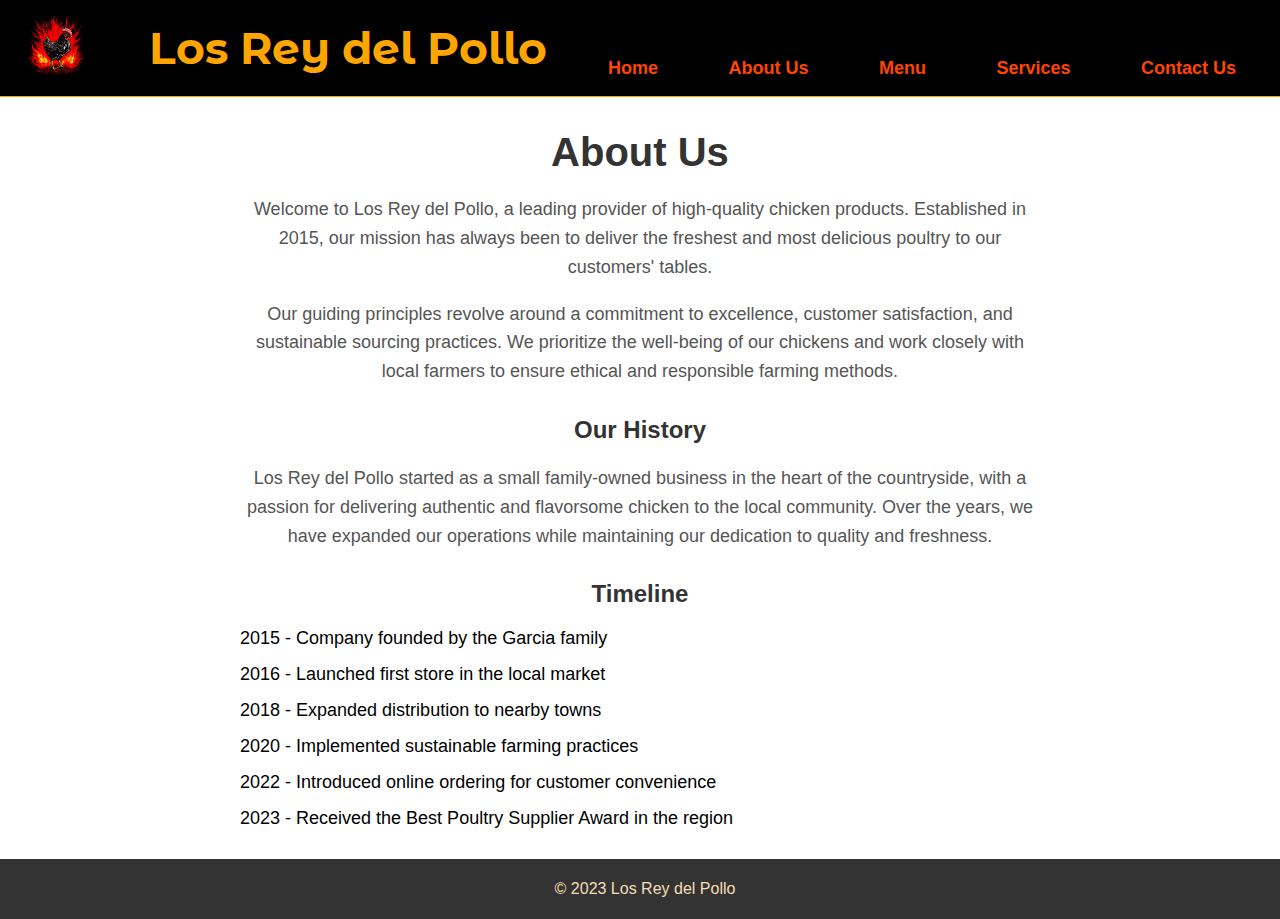
<file: about-us.html>
<!DOCTYPE html>
<html lang="en">
<head>
    <meta charset="UTF-8">
    <meta name="viewport" content="width=device-width, initial-scale=1.0">
    <title>About Us</title>
    <link rel="html" href="menu.html">
    <link rel="icon" type="image/x-icon" href="images/logo.jpg">
    <link rel="stylesheet" href="styles.css">
    <link rel="preconnect" href="https://fonts.googleapis.com">
    <link rel="preconnect" href="https://fonts.gstatic.com" crossorigin>
    <link href="https://fonts.googleapis.com/css2?family=Montserrat+Alternates&display=swap" rel="stylesheet">
</head>
<body>
    <header>
        <div class="logo">
            <img src="images/logo.jpg" alt="Los Rey del Pollo Logo">
        </div>
        <h1>Los Rey del Pollo</h1>
        <nav>
            <ul>
                <li><a href="index.html" class="linksand">Home</a></li>
                <li><a href="about-us.html" class="linksand">About Us</a></li>
                <li><a href="menu.html" class="linksand">Menu</a></li>
                <li><a href="clients.html" class="linksand">Services</a></li>
                <li><a href="contact.html" class="linksand">Contact Us</a></li>
            </ul>
        </nav>
    </header>

    <section id="about-us">
        <div id="abts">
            <h2>About Us</h2>
            <p>Welcome to Los Rey del Pollo, a leading provider of high-quality chicken products. Established in 2015, our mission has always been to deliver the freshest and most delicious poultry to our customers' tables.</p>
            <p>Our guiding principles revolve around a commitment to excellence, customer satisfaction, and sustainable sourcing practices. We prioritize the well-being of our chickens and work closely with local farmers to ensure ethical and responsible farming methods.</p>
            <h3>Our History</h3>
            <p>Los Rey del Pollo started as a small family-owned business in the heart of the countryside, with a passion for delivering authentic and flavorsome chicken to the local community. Over the years, we have expanded our operations while maintaining our dedication to quality and freshness.</p>

            <h3>Timeline</h3>
            <ul>
                <li>2015 - Company founded by the Garcia family</li>
                <li>2016 - Launched first store in the local market</li>
                <li>2018 - Expanded distribution to nearby towns</li>
                <li>2020 - Implemented sustainable farming practices</li>
                <li>2022 - Introduced online ordering for customer convenience</li>
                <li>2023 - Received the Best Poultry Supplier Award in the region</li>
            </ul>
        </div>
        
    </section>
    
    <footer>
        <p>&copy; 2023 Los Rey del Pollo</p>
    </footer>
</body>
</html>
</file>
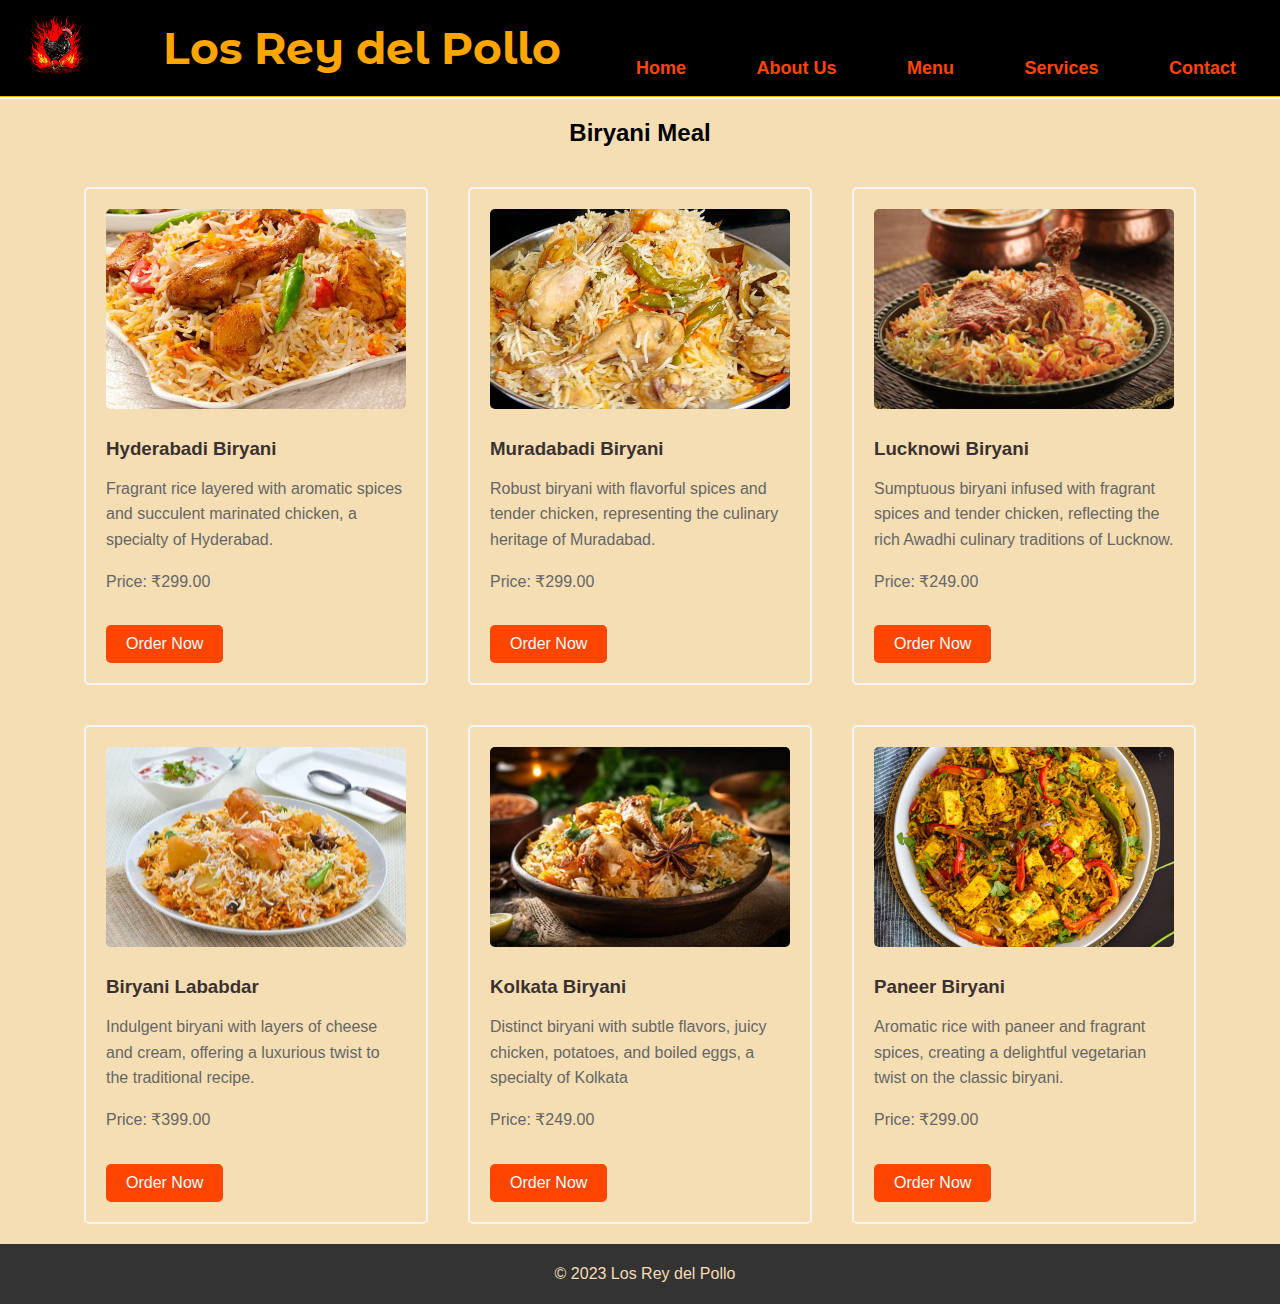
<file: biryani-meal.html>
<!DOCTYPE html>
<html lang="en">
<head>
    <meta charset="UTF-8">
    <meta name="viewport" content="width=device-width, initial-scale=1.0">
    <title>Biryani Meal</title>
    <link rel="html" href="menu.html">
    <link rel="icon" type="image/x-icon" href="images/logo.jpg">
    <link rel="stylesheet" href="styles.css">
    <link rel="preconnect" href="https://fonts.googleapis.com">
    <link rel="preconnect" href="https://fonts.gstatic.com" crossorigin>
    <link href="https://fonts.googleapis.com/css2?family=Montserrat+Alternates&display=swap" rel="stylesheet">
</head>
<body>
    <header>
        <div class="logo">
            <img src="images/logo.jpg" alt="Los Rey del Pollo Logo">
        </div>
        <h1>Los Rey del Pollo</h1>
        <nav>
            <ul>
                <li><a href="index.html" class="linksand">Home</a></li>
                <li><a href="about-us.html" class="linksand">About Us</a></li>
                <li><a href="menu.html" class="linksand">Menu</a></li>
                <li><a href="clients.html" class="linksand">Services</a></li>
                <li><a href="contact.html" class="linksand">Contact</a></li>
            </ul>
        </nav>
    </header>

    <section id="chicken-kabab">
        <div class="top2-options">
        <h2>Biryani Meal</h2>
        </div>

        <div class="middle2-options">
            <div class="food-item2">
                <img src="images/bir1.jpg" alt="Hyderabadi Biryani">
                <h3>Hyderabadi Biryani</h3>
                <p>Fragrant rice layered with aromatic spices and succulent marinated chicken, a specialty of Hyderabad.</p>
                <p>Price: ₹299.00</p>
                <button onclick="window.location.href='order.html'">Order Now</button>
            </div>
    
            <div class="food-item2">
                <img src="images/bir2.jpg" alt="Muradabadi Biryani">
                <h3>Muradabadi Biryani</h3>
                <p>Robust biryani with flavorful spices and tender chicken, representing the culinary heritage of Muradabad.</p>
                <p>Price: ₹299.00</p>
                <button onclick="window.location.href='order.html'">Order Now</button>
            </div>
            <div class="food-item2">
                <img src="images/bir3.jpg" alt="Lucknowi Biryani">
                <h3>Lucknowi Biryani</h3>
                <p>Sumptuous biryani infused with fragrant spices and tender chicken, reflecting the rich Awadhi culinary traditions of Lucknow.</p>
                <p>Price: ₹249.00</p>
                <button onclick="window.location.href='order.html'">Order Now</button>
            </div>
        </div>
        
        <div class="bottom2-options">
            <div class="food-item2">
                <img src="images/bir4.jpg" alt="Biryani Lababdar">
                <h3>Biryani Lababdar</h3>
                <p>Indulgent biryani with layers of cheese and cream, offering a luxurious twist to the traditional recipe.</p>
                <p>Price: ₹399.00</p>
                <button onclick="window.location.href='order.html'">Order Now</button>
            </div>
            <div class="food-item2">
                <img src="images/bir5.jpg" alt="Kolkata Biryani">
                <h3>Kolkata Biryani</h3>
                <p>Distinct biryani with subtle flavors, juicy chicken, potatoes, and boiled eggs, a specialty of Kolkata</p>
                <p>Price: ₹249.00</p>
                <button onclick="window.location.href='order.html'">Order Now</button>
            </div>
            <div class="food-item2">
                <img src="images/bir6.jpg" alt="Paneer Biryani">
                <h3>Paneer Biryani</h3>
                <p>Aromatic rice with paneer and fragrant spices, creating a delightful vegetarian twist on the classic biryani.</p>
                <p>Price: ₹299.00</p>
                <button onclick="window.location.href='order.html'">Order Now</button>
            </div>
        </div>
        


    </section>

    <footer>
        <p>&copy; 2023 Los Rey del Pollo</p>
    </footer>
</body>
</html>
</file>
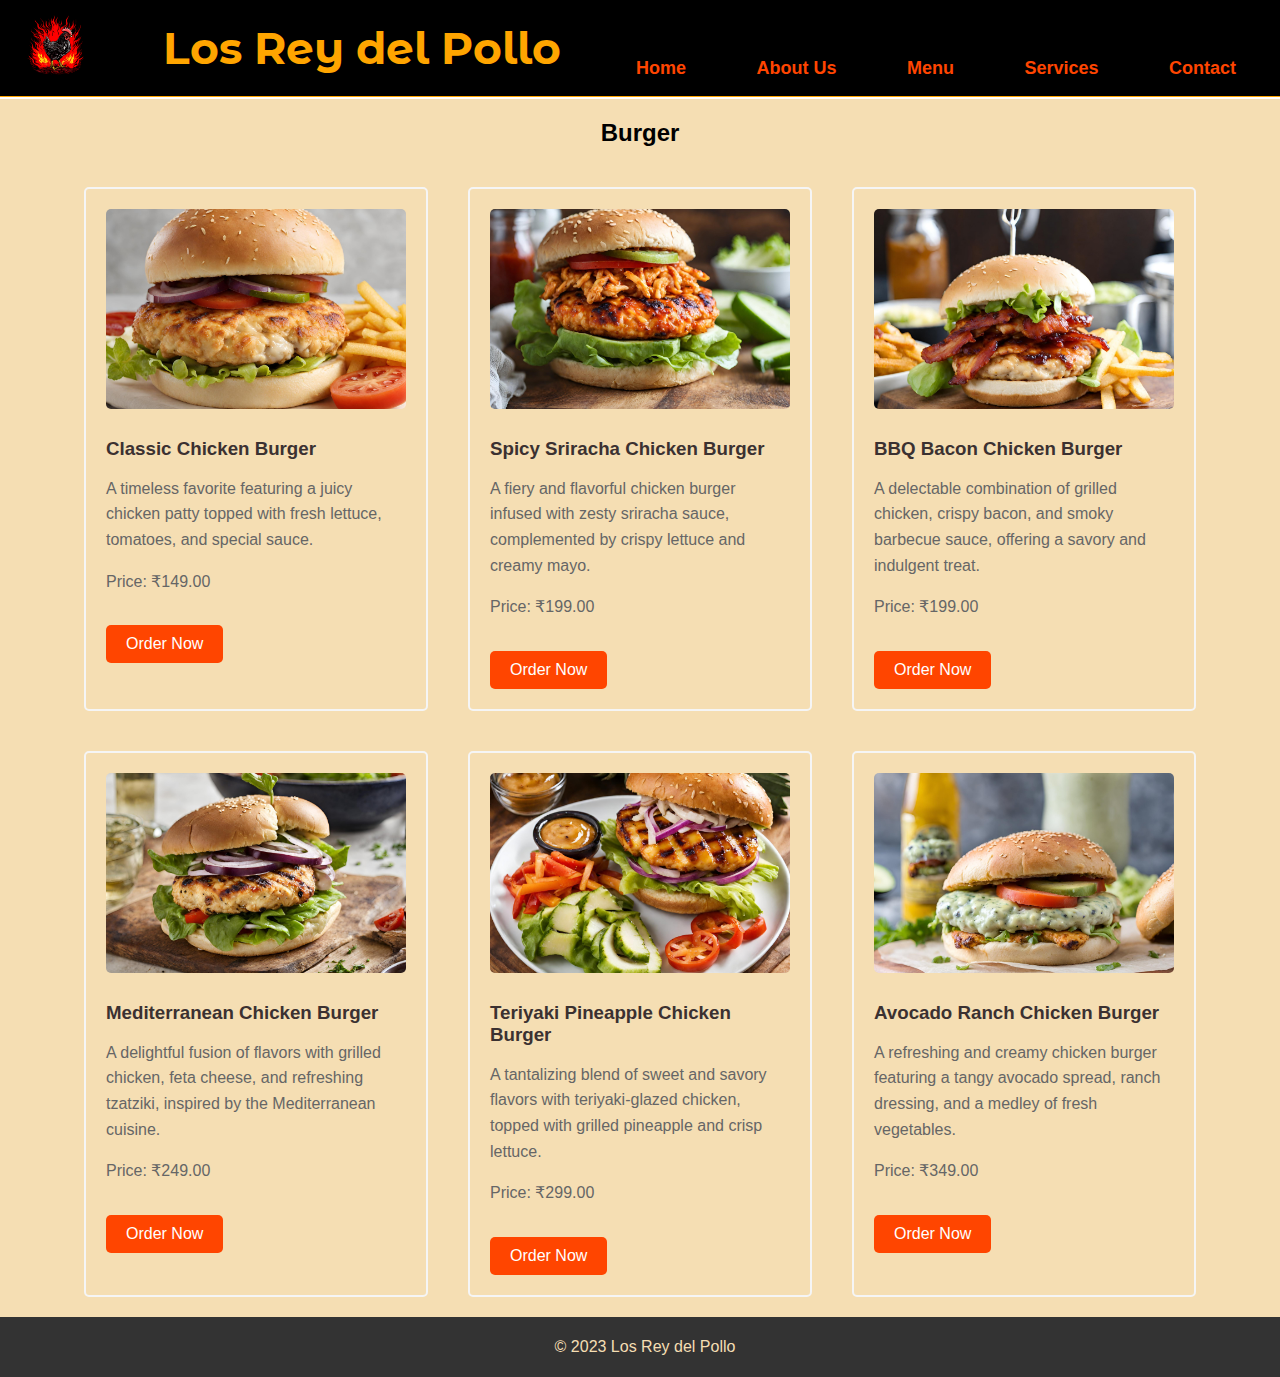
<file: burgers.html>
<!DOCTYPE html>
<html lang="en">
<head>
    <meta charset="UTF-8">
    <meta name="viewport" content="width=device-width, initial-scale=1.0">
    <title>Burger</title>
    <link rel="html" href="menu.html">
    <link rel="icon" type="image/x-icon" href="images/logo.jpg">
    <link rel="stylesheet" href="styles.css">
    <link rel="preconnect" href="https://fonts.googleapis.com">
    <link rel="preconnect" href="https://fonts.gstatic.com" crossorigin>
    <link href="https://fonts.googleapis.com/css2?family=Montserrat+Alternates&display=swap" rel="stylesheet">
</head>
<body>
    <header>
        <div class="logo">
            <img src="images/logo.jpg" alt="Los Rey del Pollo Logo">
        </div>
        <h1>Los Rey del Pollo</h1>
        <nav>
            <ul>
                <li><a href="index.html" class="linksand">Home</a></li>
                <li><a href="about-us.html" class="linksand">About Us</a></li>
                <li><a href="menu.html" class="linksand">Menu</a></li>
                <li><a href="clients.html" class="linksand">Services</a></li>
                <li><a href="contact.html" class="linksand">Contact</a></li>
            </ul>
        </nav>
    </header>

    <section id="chicken-kabab">
        <div class="top2-options">
        <h2>Burger</h2>
        </div>

        <div class="middle2-options">
            <div class="food-item2">
                <img src="images/ger1.png" alt="Classic Chicken Burger">
                <h3>Classic Chicken Burger</h3>
                <p> A timeless favorite featuring a juicy chicken patty topped with fresh lettuce, tomatoes, and special sauce.</p>
                <p>Price: ₹149.00</p>
                <button onclick="window.location.href='order.html'">Order Now</button>
            </div>
    
            <div class="food-item2">
                <img src="images/ger2.png" alt="Spicy Sriracha Chicken Burger">
                <h3>Spicy Sriracha Chicken Burger</h3>
                <p>A fiery and flavorful chicken burger infused with zesty sriracha sauce, complemented by crispy lettuce and creamy mayo.</p>
                <p>Price: ₹199.00</p>
                <button onclick="window.location.href='order.html'">Order Now</button>
            </div>
            <div class="food-item2">
                <img src="images/ger3.png" alt="BBQ Bacon Chicken Burger">
                <h3>BBQ Bacon Chicken Burger</h3>
                <p>A delectable combination of grilled chicken, crispy bacon, and smoky barbecue sauce, offering a savory and indulgent treat.</p>
                <p>Price: ₹199.00</p>
                <button onclick="window.location.href='order.html'">Order Now</button>
            </div>
        </div>
        
        <div class="bottom2-options">
            <div class="food-item2">
                <img src="images/ger4.png" alt="Mediterranean Chicken Burger">
                <h3>Mediterranean Chicken Burger</h3>
                <p>A delightful fusion of flavors with grilled chicken, feta cheese, and refreshing tzatziki, inspired by the Mediterranean cuisine.</p>
                <p>Price: ₹249.00</p>
                <button onclick="window.location.href='order.html'">Order Now</button>
            </div>
            <div class="food-item2">
                <img src="images/ger5.png" alt="Teriyaki Pineapple Chicken Burger">
                <h3>Teriyaki Pineapple Chicken Burger</h3>
                <p>A tantalizing blend of sweet and savory flavors with teriyaki-glazed chicken, topped with grilled pineapple and crisp lettuce.</p>
                <p>Price: ₹299.00</p>
                <button onclick="window.location.href='order.html'">Order Now</button>
            </div>
            <div class="food-item2">
                <img src="images/ger6.png" alt="Avocado Ranch Chicken Burger">
                <h3>Avocado Ranch Chicken Burger</h3>
                <p>A refreshing and creamy chicken burger featuring a tangy avocado spread, ranch dressing, and a medley of fresh vegetables.</p>
                <p>Price: ₹349.00</p>
                <button onclick="window.location.href='order.html'">Order Now</button>
            </div>
        </div>
        


    </section>

    <footer>
        <p>&copy; 2023 Los Rey del Pollo</p>
    </footer>
</body>
</html>
</file>
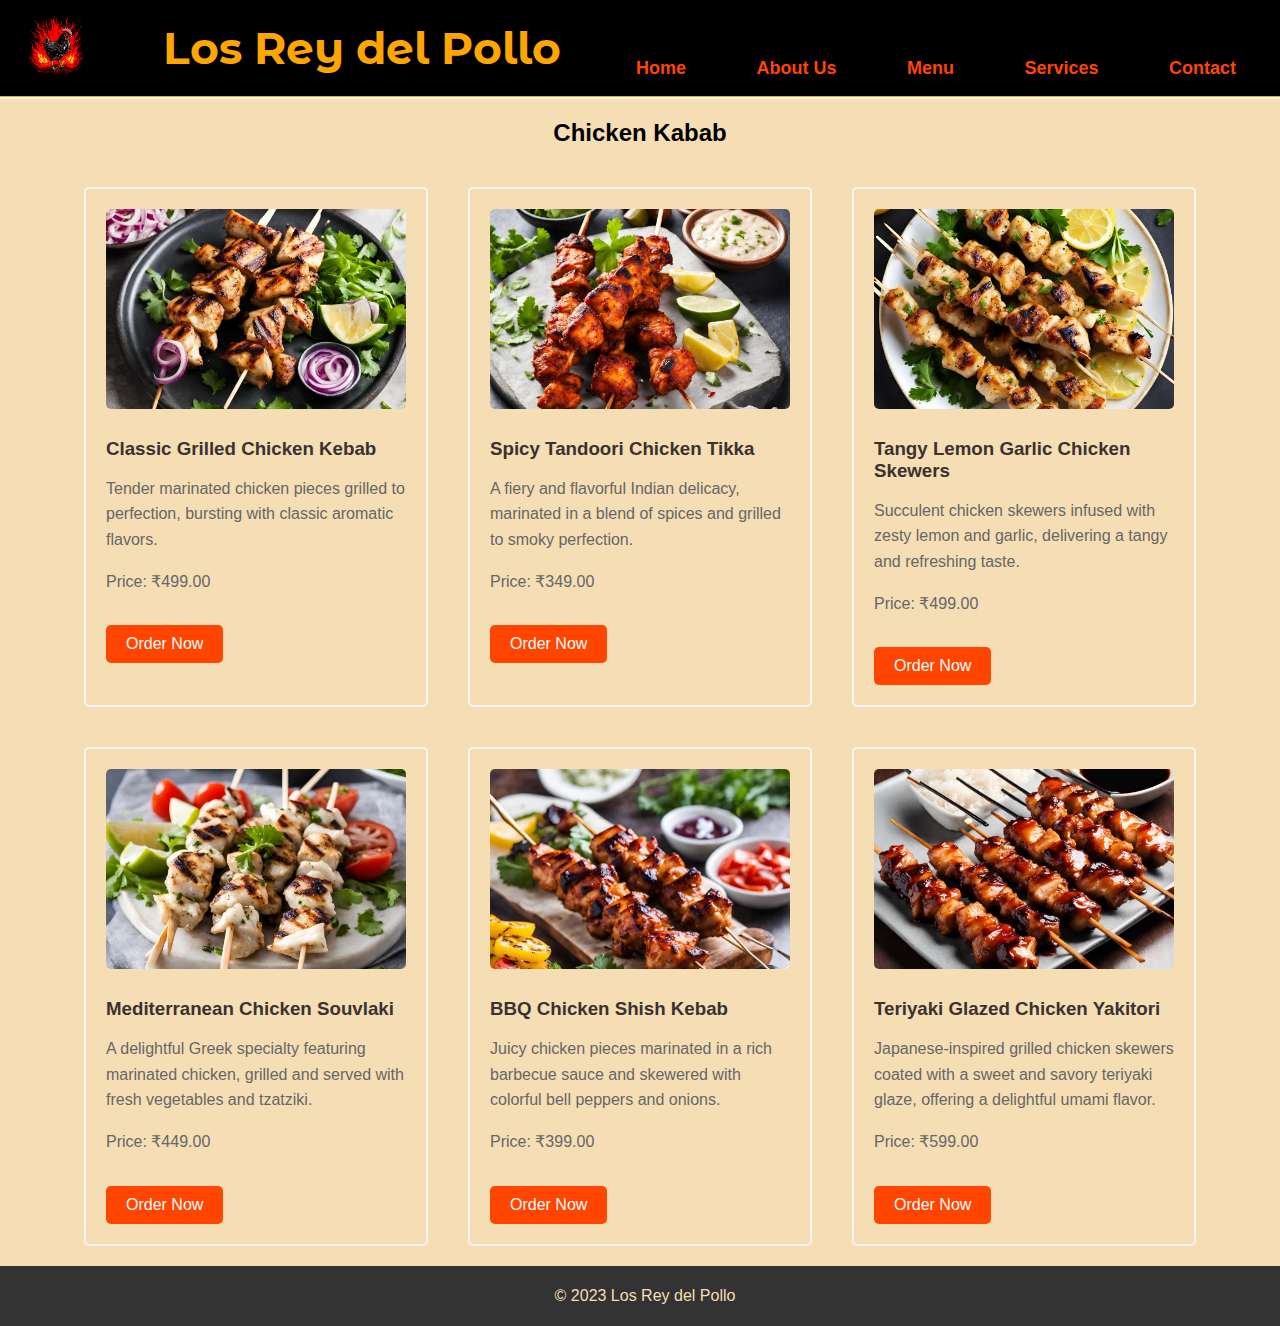
<file: chicken-kabab.html>
<!DOCTYPE html>
<html lang="en">
<head>
    <meta charset="UTF-8">
    <meta name="viewport" content="width=device-width, initial-scale=1.0">
    <title>Chicken Kabab</title>
    <link rel="html" href="menu.html">
    <link rel="icon" type="image/x-icon" href="images/logo.jpg">
    <link rel="stylesheet" href="styles.css">
    <link rel="preconnect" href="https://fonts.googleapis.com">
    <link rel="preconnect" href="https://fonts.gstatic.com" crossorigin>
    <link href="https://fonts.googleapis.com/css2?family=Montserrat+Alternates&display=swap" rel="stylesheet">
</head>
<body>
    <header>
        <div class="logo">
            <img src="images/logo.jpg" alt="Los Rey del Pollo Logo">
        </div>
        <h1>Los Rey del Pollo</h1>
        <nav>
            <ul>
                <li><a href="index.html" class="linksand">Home</a></li>
                <li><a href="about-us.html" class="linksand">About Us</a></li>
                <li><a href="menu.html" class="linksand">Menu</a></li>
                <li><a href="clients.html" class="linksand">Services</a></li>
                <li><a href="contact.html" class="linksand">Contact</a></li>
            </ul>
        </nav>
    </header>

    <section id="chicken-kabab">
        <div class="top2-options">
        <h2>Chicken Kabab</h2>
        </div>

        <div class="middle2-options">
            <div class="food-item2">
                <img src="images/kab1.png" alt="Classic Grilled Chicken Kebab">
                <h3>Classic Grilled Chicken Kebab</h3>
                <p>Tender marinated chicken pieces grilled to perfection, bursting with classic aromatic flavors.</p>
                <p>Price: ₹499.00</p>
                <button onclick="window.location.href='order.html'">Order Now</button>
            </div>
    
            <div class="food-item2">
                <img src="images/kab2.png" alt="Spicy Tandoori Chicken Tikka">
                <h3>Spicy Tandoori Chicken Tikka</h3>
                <p>A fiery and flavorful Indian delicacy, marinated in a blend of spices and grilled to smoky perfection.</p>
                <p>Price: ₹349.00</p>
                <button onclick="window.location.href='order.html'">Order Now</button>
            </div>
            <div class="food-item2">
                <img src="images/kab3.png" alt="Tangy Lemon Garlic Chicken Skewers">
                <h3>Tangy Lemon Garlic Chicken Skewers</h3>
                <p>Succulent chicken skewers infused with zesty lemon and garlic, delivering a tangy and refreshing taste.</p>
                <p>Price: ₹499.00</p>
                <button onclick="window.location.href='order.html'">Order Now</button>
            </div>
        </div>
        
        <div class="bottom2-options">
            <div class="food-item2">
                <img src="images/kab4.png" alt="Mediterranean Chicken Souvlaki">
                <h3>Mediterranean Chicken Souvlaki</h3>
                <p>A delightful Greek specialty featuring marinated chicken, grilled and served with fresh vegetables and tzatziki.</p>
                <p>Price: ₹449.00</p>
                <button onclick="window.location.href='order.html'">Order Now</button>
            </div>
            <div class="food-item2">
                <img src="images/kab5.png" alt="BBQ Chicken Shish Kebab">
                <h3>BBQ Chicken Shish Kebab</h3>
                <p>Juicy chicken pieces marinated in a rich barbecue sauce and skewered with colorful bell peppers and onions.</p>
                <p>Price: ₹399.00</p>
                <button onclick="window.location.href='order.html'">Order Now</button>
            </div>
            <div class="food-item2">
                <img src="images/kab6.png" alt="Teriyaki Glazed Chicken Yakitori">
                <h3>Teriyaki Glazed Chicken Yakitori</h3>
                <p>Japanese-inspired grilled chicken skewers coated with a sweet and savory teriyaki glaze, offering a delightful umami flavor.</p>
                <p>Price: ₹599.00</p>
                <button onclick="window.location.href='order.html'">Order Now</button>
            </div>
        </div>
        


    </section>

    <footer>
        <p>&copy; 2023 Los Rey del Pollo</p>
    </footer>
</body>
</html>
</file>
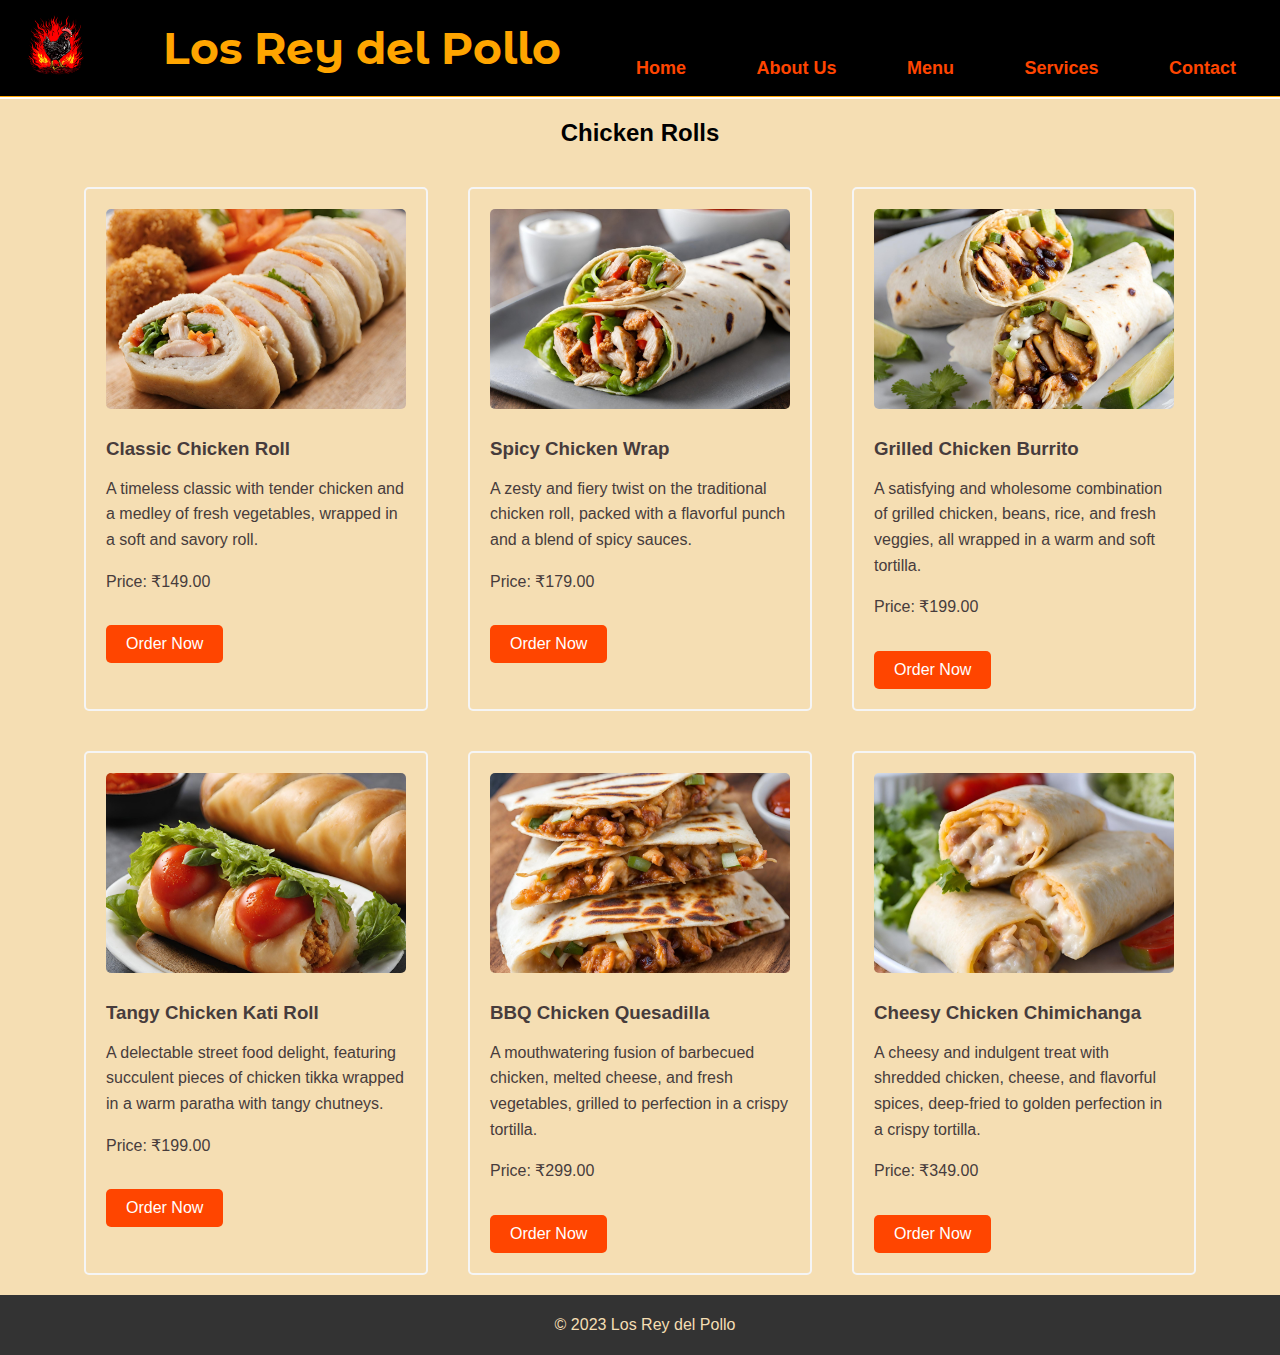
<file: chicken-rolls.html>
<!DOCTYPE html>
<html lang="en">
<head>
    <meta charset="UTF-8">
    <meta name="viewport" content="width=device-width, initial-scale=1.0">
    <title>Chicken Rolls</title>
    <link rel="html" href="menu.html">
    <link rel="icon" type="image/x-icon" href="images/logo.jpg">
    <link rel="stylesheet" href="styles.css">
    <link rel="preconnect" href="https://fonts.googleapis.com">
    <link rel="preconnect" href="https://fonts.gstatic.com" crossorigin>
    <link href="https://fonts.googleapis.com/css2?family=Montserrat+Alternates&display=swap" rel="stylesheet">
</head>
<body>
    <header>
        <div class="logo">
            <img src="images/logo.jpg" alt="Los Rey del Pollo Logo">
        </div>
        <h1>Los Rey del Pollo</h1>
        <nav>
            <ul>
                <li><a href="index.html" class="linksand">Home</a></li>
                <li><a href="about-us.html" class="linksand">About Us</a></li>
                <li><a href="menu.html" class="linksand">Menu</a></li>
                <li><a href="clients.html" class="linksand">Services</a></li>
                <li><a href="contact.html" class="linksand">Contact</a></li>
            </ul>
        </nav>
    </header>

    <section id="chicken-rolls">
        <div class="top1-options">
        <h2>Chicken Rolls</h2>
        </div>

        <div class="middle1-options">
            <div class="food-item1">
                <img src="images/rolls1.png" alt="Classic Chicken Roll">
                <h3>Classic Chicken Roll</h3>
                <p>A timeless classic with tender chicken and a medley of fresh vegetables, wrapped in a soft and savory roll.</p>
                <p>Price: ₹149.00</p>
                <button onclick="window.location.href='order.html'">Order Now</button>
            </div>
    
            <div class="food-item1">
                <img src="images/rolls2.png" alt="Spicy Chicken Wrap">
                <h3>Spicy Chicken Wrap</h3>
                <p>A zesty and fiery twist on the traditional chicken roll, packed with a flavorful punch and a blend of spicy sauces.</p>
                <p>Price: ₹179.00</p>
                <button onclick="window.location.href='order.html'">Order Now</button>
            </div>
            <div class="food-item1">
                <img src="images/rolls3.png" alt="Grilled Chicken Burrito">
                <h3>Grilled Chicken Burrito</h3>
                <p>A satisfying and wholesome combination of grilled chicken, beans, rice, and fresh veggies, all wrapped in a warm and soft tortilla.</p>
                <p>Price: ₹199.00</p>
                <button onclick="window.location.href='order.html'">Order Now</button>
            </div>
        </div>
        
        <div class="bottom1-options">
            <div class="food-item1">
                <img src="images/rolls4.png" alt="Tangy Chicken Kati Roll">
                <h3>Tangy Chicken Kati Roll</h3>
                <p>A delectable street food delight, featuring succulent pieces of chicken tikka wrapped in a warm paratha with tangy chutneys.</p>
                <p>Price: ₹199.00</p>
                <button onclick="window.location.href='order.html'">Order Now</button>
            </div>
            <div class="food-item1">
                <img src="images/rolls5.png" alt="BBQ Chicken Quesadilla">
                <h3>BBQ Chicken Quesadilla</h3>
                <p>A mouthwatering fusion of barbecued chicken, melted cheese, and fresh vegetables, grilled to perfection in a crispy tortilla.</p>
                <p>Price: ₹299.00</p>
                <button onclick="window.location.href='order.html'">Order Now</button>
            </div>
            <div class="food-item1">
                <img src="images/rolls6.png" alt="Cheesy Chicken Chimichanga">
                <h3>Cheesy Chicken Chimichanga</h3>
                <p>A cheesy and indulgent treat with shredded chicken, cheese, and flavorful spices, deep-fried to golden perfection in a crispy tortilla.</p>
                <p>Price: ₹349.00</p>
                <button onclick="window.location.href='order.html'">Order Now</button>
            </div>
        </div>
        


    </section>

    <footer>
        <p>&copy; 2023 Los Rey del Pollo</p>
    </footer>
</body>
</html>
</file>
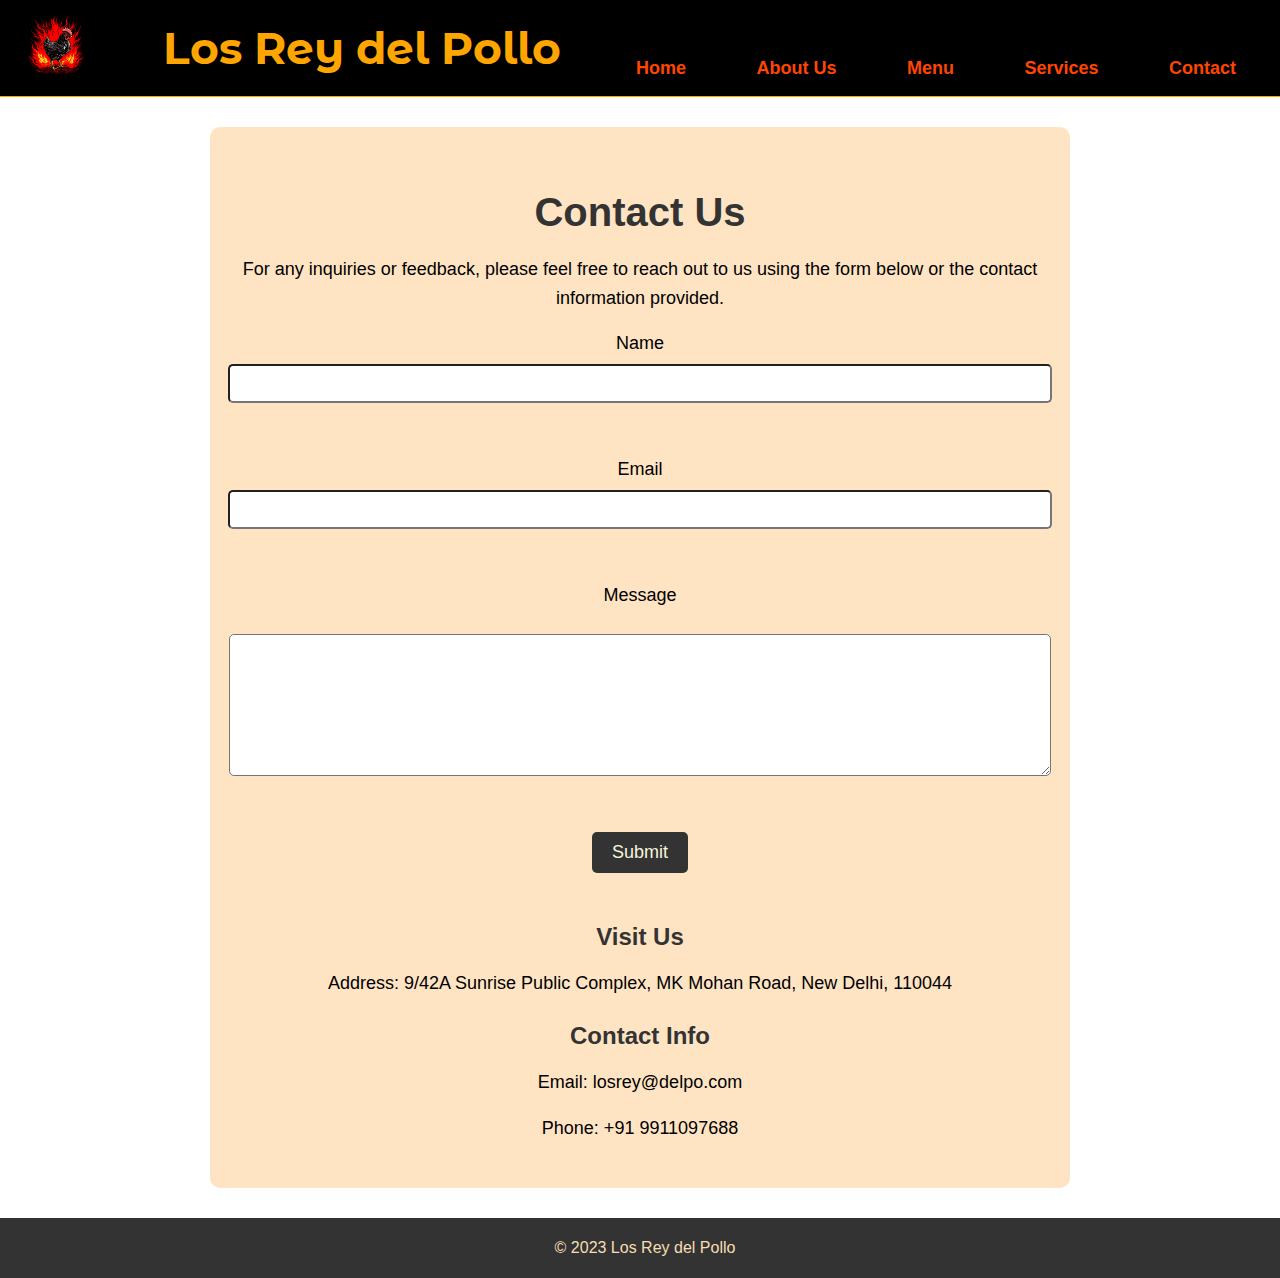
<file: contact.html>
<!DOCTYPE html>
<html lang="en">
<head>
    <meta charset="UTF-8">
    <meta name="viewport" content="width=device-width, initial-scale=1.0">
    <title>Contact Us</title>
    <link rel="stylesheet" href="styles.css">
    <link rel="icon" type="image/x-icon" href="images/logo.jpg">
    <link rel="preconnect" href="https://fonts.googleapis.com">
    <link rel="preconnect" href="https://fonts.gstatic.com" crossorigin>
    <link href="https://fonts.googleapis.com/css2?family=Montserrat+Alternates&display=swap" rel="stylesheet">
</head>
<body>
    <header>
        <div class="logo">
            <img src="images/logo.jpg" alt="Los Rey del Pollo Logo">
        </div>
        <h1>Los Rey del Pollo</h1>
        <nav>
            <ul>
                <li><a href="index.html" class="linksand">Home</a></li>
                <li><a href="about-us.html" class="linksand">About Us</a></li>
                <li><a href="menu.html" class="linksand">Menu</a></li>
                <li><a href="clients.html" class="linksand">Services</a></li>
                <li><a href="contact.html" class="linksand">Contact</a></li>
            </ul>
        </nav>
    </header>

    <section id="contact-us">
        <h2>Contact Us</h2>
        <p>For any inquiries or feedback, please feel free to reach out to us using the form below or the contact information provided.</p>
        
        <form>
            <label for="name">Name</label>
            <input type="text" id="name" name="name" required><br><br>
            
            <label for="email">Email</label>
            <input type="email" id="email" name="email" required><br><br>
            
            <label for="message">Message</label><br>
            <textarea id="message" name="message" rows="4" cols="50" required></textarea><br><br>
            
            <input type="submit" value="Submit">
        </form>

        <div class="contact-info">
            <h3>Visit Us</h3>
            <p>Address: 9/42A Sunrise Public Complex, MK Mohan Road, New Delhi, 110044</p>
            <h3>Contact Info</h3>
            <p>Email: losrey@delpo.com</p>
            <p>Phone: +91 9911097688</p>
        </div>
    </section>

    <footer>
        <p>&copy; 2023 Los Rey del Pollo</p>
    </footer>
</body>
</html>
</file>
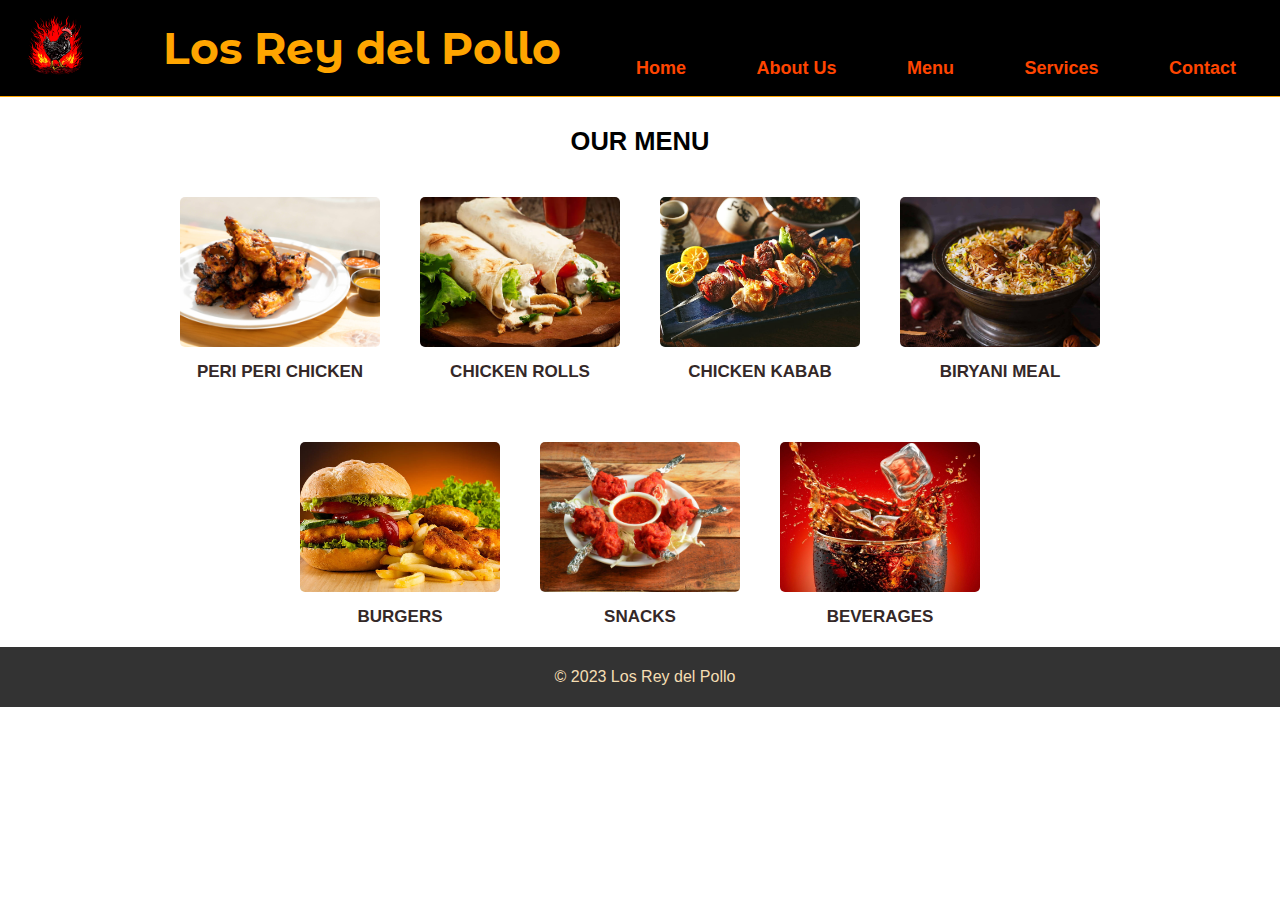
<file: menu.html>
<!DOCTYPE html>
<html lang="en">
<head>
    <meta charset="UTF-8">
    <meta name="viewport" content="width=device-width, initial-scale=1.0">
    <title>Menu</title>
    <link rel="html" href="menu.html">
    <link rel="icon" type="image/x-icon" href="images/logo.jpg">
    <link rel="stylesheet" href="styles.css">
    <link rel="preconnect" href="https://fonts.googleapis.com">
    <link rel="preconnect" href="https://fonts.gstatic.com" crossorigin>
    <link href="https://fonts.googleapis.com/css2?family=Montserrat+Alternates&display=swap" rel="stylesheet">
</head>
<body>
    <header>
        <div class="logo">
            <img src="images/logo.jpg" alt="Los Rey del Pollo Logo">
        </div>
        <h1>Los Rey del Pollo</h1>
        <nav>
            <ul>
                <li><a href="index.html" class="linksand">Home</a></li>
                <li><a href="about-us.html" class="linksand">About Us</a></li>
                <li><a href="menu.html" class="linksand">Menu</a></li>
                <li><a href="clients.html" class="linksand">Services</a></li>
                <li><a href="contact.html" class="linksand">Contact</a></li>
            </ul>
        </nav>
    </header>
    <section id="menu">
        <h2>OUR MENU</h2>
        <div class="menu-options">
            <div class="top-menu-options">
                <div class="menu-option">
                    <a href="peri-peri-chicken.html">
                        <img src="images/menu1.jpg" alt="Peri Peri Chicken">
                        <span>PERI PERI CHICKEN</span>
                    </a>
                </div>
                <div class="menu-option">
                    <a href="chicken-rolls.html">
                        <img src="images/menu2.jpg" alt="Chicken Rolls">
                        <span>CHICKEN ROLLS</span>
                    </a>
                </div>
                <div class="menu-option">
                    <a href="chicken-kabab.html">
                        <img src="images/menu3.jpg" alt="Chicken Kabab">
                        <span>CHICKEN KABAB</span>
                    </a>
                </div>
                <div class="menu-option">
                    <a href="biryani-meal.html">
                        <img src="images/menu4.jpg" alt="Biryani Meal">
                        <span>BIRYANI MEAL</span>
                    </a>
                </div>
            </div>
            <div class="bottom-menu-options">
                <div class="menu-option">
                    <a href="burgers.html">
                        <img src="images/menu5.jpg" alt="Burgers">
                        <span>BURGERS</span>
                    </a>
                </div>
                <div class="menu-option">
                    <a href="snacks.html">
                        <img src="images/menu6.jpg" alt="Snacks">
                        <span>SNACKS</span>
                    </a>
                </div>
                <div class="menu-option">
                    <a href="beverages.html">
                        <img src="images/menu7.jpg" alt="Beverages">
                        <span>BEVERAGES</span>
                    </a>
                </div>
            </div>
        </div>
    </section>

    <footer>
        <p>&copy; 2023 Los Rey del Pollo</p>
    </footer>
</body>
</html>
</file>
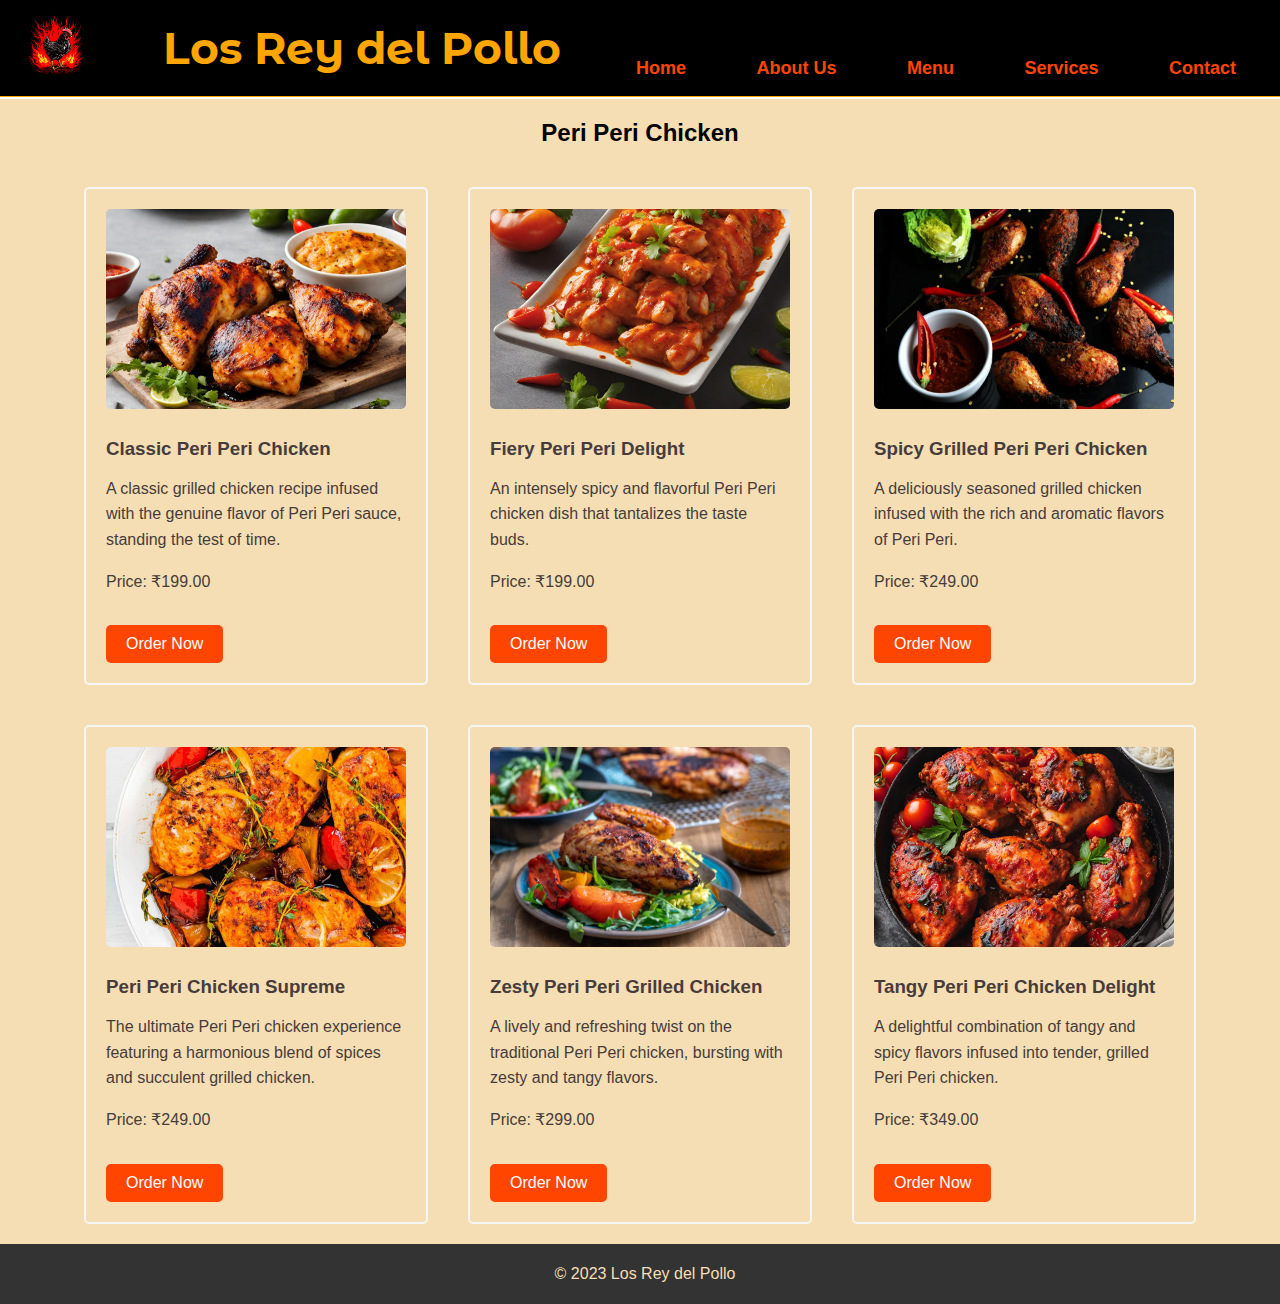
<file: peri-peri-chicken.html>
<!DOCTYPE html>
<html lang="en">
<head>
    <meta charset="UTF-8">
    <meta name="viewport" content="width=device-width, initial-scale=1.0">
    <title>Peri Peri Chicken</title>
    <link rel="html" href="menu.html">
    <link rel="icon" type="image/x-icon" href="images/logo.jpg">
    <link rel="stylesheet" href="styles.css">
    <link rel="preconnect" href="https://fonts.googleapis.com">
    <link rel="preconnect" href="https://fonts.gstatic.com" crossorigin>
    <link href="https://fonts.googleapis.com/css2?family=Montserrat+Alternates&display=swap" rel="stylesheet">
</head>
<body>
    <header>
        <div class="logo">
            <img src="images/logo.jpg" alt="Los Rey del Pollo Logo">
        </div>
        <h1>Los Rey del Pollo</h1>
        <nav>
            <ul>
                <li><a href="index.html" class="linksand">Home</a></li>
                <li><a href="about-us.html" class="linksand">About Us</a></li>
                <li><a href="menu.html" class="linksand">Menu</a></li>
                <li><a href="clients.html" class="linksand">Services</a></li>
                <li><a href="contact.html" class="linksand">Contact</a></li>
            </ul>
        </nav>
    </header>

    <section id="peri-peri-chicken">
        <div class="top-options">
        <h2>Peri Peri Chicken</h2>
        </div>

        <div class="middle-options">
            <div class="food-item">
                <img src="images/peri1.png" alt="Classic Peri Peri Chicken">
                <h3>Classic Peri Peri Chicken</h3>
                <p>A classic grilled chicken recipe infused with the genuine flavor of Peri Peri sauce, standing the test of time.</p>
                <p>Price: ₹199.00</p>
                <button onclick="window.location.href='order.html'">Order Now</button>
            </div>
    
            <div class="food-item">
                <img src="images/peri2.png" alt="Fiery Peri Peri Delight">
                <h3>Fiery Peri Peri Delight</h3>
                <p>An intensely spicy and flavorful Peri Peri chicken dish that tantalizes the taste buds.</p>
                <p>Price: ₹199.00</p>
                <button onclick="window.location.href='order.html'">Order Now</button>
            </div>
            <div class="food-item">
                <img src="images/peri3.jpg" alt="Spicy Grilled Peri Peri Chicken">
                <h3>Spicy Grilled Peri Peri Chicken</h3>
                <p>A deliciously seasoned grilled chicken infused with the rich and aromatic flavors of Peri Peri.</p>
                <p>Price: ₹249.00</p>
                <button onclick="window.location.href='order.html'">Order Now</button>
            </div>
        </div>
        
        <div class="bottom-options">
            <div class="food-item">
                <img src="images/peri4.jpg" alt="Peri Peri Chicken Supreme">
                <h3>Peri Peri Chicken Supreme</h3>
                <p>The ultimate Peri Peri chicken experience featuring a harmonious blend of spices and succulent grilled chicken.</p>
                <p>Price: ₹249.00</p>
                <button onclick="window.location.href='order.html'">Order Now</button>
            </div>
            <div class="food-item">
                <img src="images/peri5.jpg" alt="Zesty Peri Peri Grilled Chicken">
                <h3>Zesty Peri Peri Grilled Chicken</h3>
                <p>A lively and refreshing twist on the traditional Peri Peri chicken, bursting with zesty and tangy flavors.</p>
                <p>Price: ₹299.00</p>
                <button onclick="window.location.href='order.html'">Order Now</button>
            </div>
            <div class="food-item">
                <img src="images/peri6.png" alt="Tangy Peri Peri Chicken Delight">
                <h3>Tangy Peri Peri Chicken Delight</h3>
                <p>A delightful combination of tangy and spicy flavors infused into tender, grilled Peri Peri chicken.</p>
                <p>Price: ₹349.00</p>
                <button onclick="window.location.href='order.html'">Order Now</button>
            </div>
        </div>
        


    </section>

    <footer>
        <p>&copy; 2023 Los Rey del Pollo</p>
    </footer>
</body>
</html>
</file>
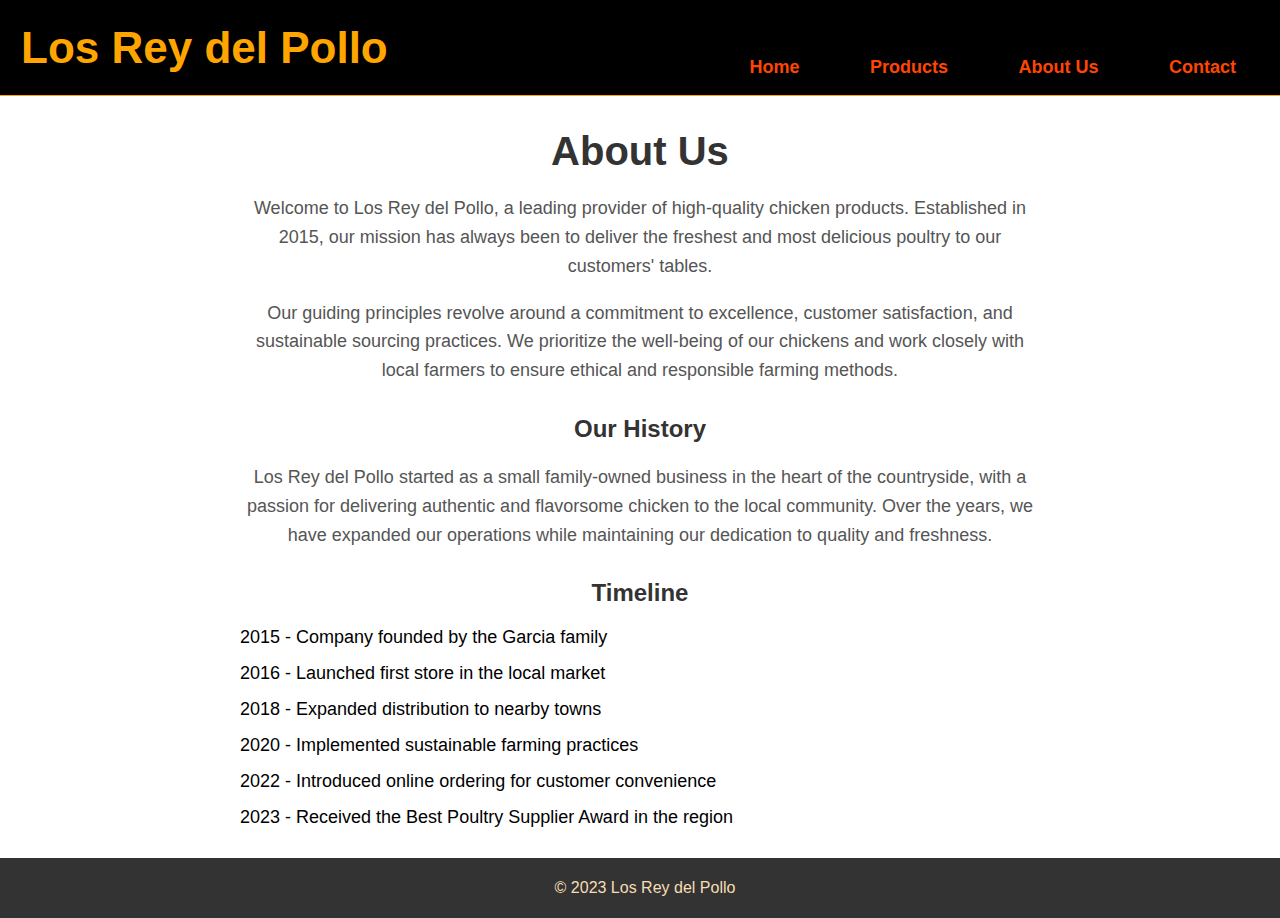
<file: roughwork.html>
<!DOCTYPE html>
<html lang="en">
<head>
    <meta charset="UTF-8">
    <meta name="viewport" content="width=device-width, initial-scale=1.0">
    <title>About Us - Los Rey del Pollo</title>
    <link rel="stylesheet" href="styles.css">
    <!-- Include any additional stylesheets or fonts here -->
</head>
<body>
    <header>
        <h1>Los Rey del Pollo</h1>
        <nav>
            <ul>
                <li><a href="index.html" class="linksand">Home</a></li>
                <li><a href="products.html" class="linksand">Products</a></li>
                <li><a href="about.html" class="linksand">About Us</a></li>
                <li><a href="contact.html" class="linksand">Contact</a></li>
            </ul>
        </nav>
    </header>

    <section id="about-us">
        <h2>About Us</h2>
        <p>Welcome to Los Rey del Pollo, a leading provider of high-quality chicken products. Established in 2015, our mission has always been to deliver the freshest and most delicious poultry to our customers' tables.</p>
        <p>Our guiding principles revolve around a commitment to excellence, customer satisfaction, and sustainable sourcing practices. We prioritize the well-being of our chickens and work closely with local farmers to ensure ethical and responsible farming methods.</p>
        <h3>Our History</h3>
        <p>Los Rey del Pollo started as a small family-owned business in the heart of the countryside, with a passion for delivering authentic and flavorsome chicken to the local community. Over the years, we have expanded our operations while maintaining our dedication to quality and freshness.</p>

        <h3>Timeline</h3>
        <ul>
            <li>2015 - Company founded by the Garcia family</li>
            <li>2016 - Launched first store in the local market</li>
            <li>2018 - Expanded distribution to nearby towns</li>
            <li>2020 - Implemented sustainable farming practices</li>
            <li>2022 - Introduced online ordering for customer convenience</li>
            <li>2023 - Received the Best Poultry Supplier Award in the region</li>
        </ul>
    </section>

    <footer>
        <p>&copy; 2023 Los Rey del Pollo</p>
    </footer>
</body>
</html>
</file>
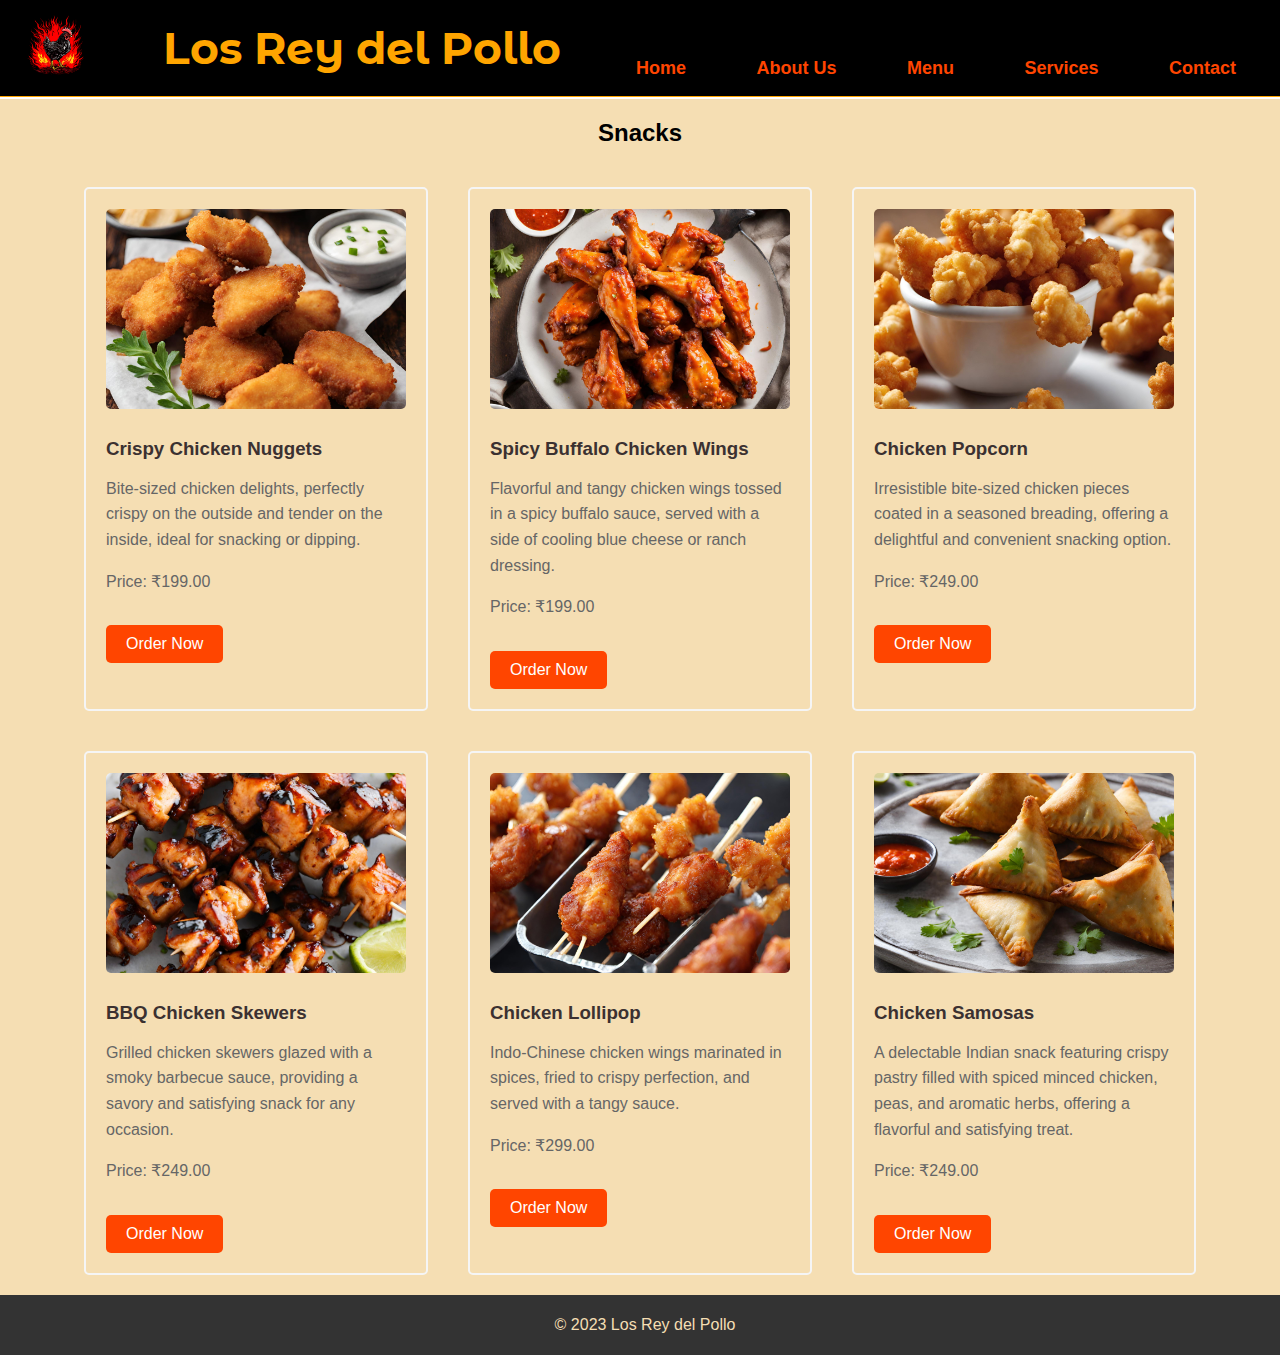
<file: snacks.html>
<!DOCTYPE html>
<html lang="en">
<head>
    <meta charset="UTF-8">
    <meta name="viewport" content="width=device-width, initial-scale=1.0">
    <title>Snacks</title>
    <link rel="html" href="menu.html">
    <link rel="icon" type="image/x-icon" href="images/logo.jpg">
    <link rel="stylesheet" href="styles.css">
    <link rel="preconnect" href="https://fonts.googleapis.com">
    <link rel="preconnect" href="https://fonts.gstatic.com" crossorigin>
    <link href="https://fonts.googleapis.com/css2?family=Montserrat+Alternates&display=swap" rel="stylesheet">
</head>
<body>
    <header>
        <div class="logo">
            <img src="images/logo.jpg" alt="Los Rey del Pollo Logo">
        </div>
        <h1>Los Rey del Pollo</h1>
        <nav>
            <ul>
                <li><a href="index.html" class="linksand">Home</a></li>
                <li><a href="about-us.html" class="linksand">About Us</a></li>
                <li><a href="menu.html" class="linksand">Menu</a></li>
                <li><a href="clients.html" class="linksand">Services</a></li>
                <li><a href="contact.html" class="linksand">Contact</a></li>
            </ul>
        </nav>
    </header>

    <section id="chicken-kabab">
        <div class="top2-options">
        <h2>Snacks</h2>
        </div>

        <div class="middle2-options">
            <div class="food-item2">
                <img src="images/sn1.png" alt="Crispy Chicken Nuggets">
                <h3>Crispy Chicken Nuggets</h3>
                <p>Bite-sized chicken delights, perfectly crispy on the outside and tender on the inside, ideal for snacking or dipping.</p>
                <p>Price: ₹199.00</p>
                <button onclick="window.location.href='order.html'">Order Now</button>
            </div>
    
            <div class="food-item2">
                <img src="images/sn2.png" alt="Spicy Buffalo Chicken Wings">
                <h3>Spicy Buffalo Chicken Wings</h3>
                <p>Flavorful and tangy chicken wings tossed in a spicy buffalo sauce, served with a side of cooling blue cheese or ranch dressing.</p>
                <p>Price: ₹199.00</p>
                <button onclick="window.location.href='order.html'">Order Now</button>
            </div>
            <div class="food-item2">
                <img src="images/sn3.png" alt="Chicken Popcorn">
                <h3>Chicken Popcorn</h3>
                <p>Irresistible bite-sized chicken pieces coated in a seasoned breading, offering a delightful and convenient snacking option.</p>
                <p>Price: ₹249.00</p>
                <button onclick="window.location.href='order.html'">Order Now</button>
            </div>
        </div>
        
        <div class="bottom2-options">
            <div class="food-item2">
                <img src="images/sn4.png" alt="BBQ Chicken Skewers">
                <h3>BBQ Chicken Skewers</h3>
                <p>Grilled chicken skewers glazed with a smoky barbecue sauce, providing a savory and satisfying snack for any occasion.</p>
                <p>Price: ₹249.00</p>
                <button onclick="window.location.href='order.html'">Order Now</button>
            </div>
            <div class="food-item2">
                <img src="images/sn5.png" alt="Chicken Lollipop">
                <h3>Chicken Lollipop</h3>
                <p>Indo-Chinese chicken wings marinated in spices, fried to crispy perfection, and served with a tangy sauce.</p>
                <p>Price: ₹299.00</p>
                <button onclick="window.location.href='order.html'">Order Now</button>
            </div>
            <div class="food-item2">
                <img src="images/sn6.png" alt="Chicken Samosas">
                <h3>Chicken Samosas</h3>
                <p>A delectable Indian snack featuring crispy pastry filled with spiced minced chicken, peas, and aromatic herbs, offering a flavorful and satisfying treat.</p>
                <p>Price: ₹249.00</p>
                <button onclick="window.location.href='order.html'">Order Now</button>
            </div>
        </div>
        


    </section>

    <footer>
        <p>&copy; 2023 Los Rey del Pollo</p>
    </footer>
</body>
</html>
</file>
<file: styles.css>
body {
    font-family: Arial, sans-serif;
    margin: 0;
    padding: 0;
}

header {
    background-color: black;
    padding: 18px;
    text-align: center;
    border-bottom: 1.5px solid orange;
    padding: 1px;
    display: flex;
    align-items: center;
    justify-content: space-between;
}

header h1 {
    margin: 20px 0;
    color: orange;
    font-size: 44px;
    font-family: 'Montserrat Alternates', sans-serif;
    margin-left: 20px; 
}

.logo {
    margin-left: 20px; 
}

.logo img {
    height: 70px; 
}

#menu {
    text-align: center;
    margin-top: 30px;
    font-size: 17px;
}

.top-menu-options {
    display: flex;
    justify-content: center;
    flex-wrap: wrap;
    margin-top: 20px;
}

.bottom-menu-options {
    display: flex;
    justify-content: center;
    flex-wrap: wrap;
    margin-top: 20px;
}

.menu-option {
    display: flex;
    flex-direction: column;
    align-items: center;
    margin: 20px;
    width: 200px; 
}

.menu-option a {
    text-decoration: none;
    color: rgb(52, 40, 40);
    font-weight: bold;
}

.menu-option img {
    width: 100%;
    height: 150px; 
    object-fit: cover;
    border-radius: 5px;
    margin-bottom: 10px;
}

.menu-option span {
    text-align: center;
}

#peri-peri-chicken {
    text-align: center;
    margin-top: 2px;
    background-color: wheat;
}

.top-options,
.middle-options,
.bottom-options {
    display: flex;
    flex-wrap: wrap;
    justify-content: center;
}

.food-item {
    text-align: left;
    width: 300px; 
    margin: 20px;
    padding: 20px;
    border: 2px solid whitesmoke;
    border-radius: 5px;
}

.food-item img {
    width: 100%;
    height: 200px; 
    object-fit: cover;
    border-radius: 5px;
    margin-bottom: 10px;
}

.food-item h3 {
    margin: 15px 0 10px;
    color: rgb(71, 60, 60);
}

.food-item p {
    color: rgb(71, 60, 60);
    font-size: 16px;
    line-height: 1.6;
}

.food-item button {
    padding: 10px 20px;
    background-color: orangered;
    color: white;
    border: none;
    border-radius: 5px;
    cursor: pointer;
    font-size: 16px;
    margin-top: 15px;
}

.food-item button:hover {
    background-color: orangered
}

#chicken-rolls {
    text-align: center;
    margin-top: 2px;
    background-color: wheat;
}

.top1-options,
.middle1-options,
.bottom1-options {
    display: flex;
    flex-wrap: wrap;
    justify-content: center;
}

.food-item1 {
    text-align: left;
    width: 300px; 
    margin: 20px;
    padding: 20px;
    border: 2px solid whitesmoke;
    border-radius: 5px;
}

.food-item1 img {
    width: 100%;
    height: 200px; 
    object-fit: cover;
    border-radius: 5px;
    margin-bottom: 10px;
}

.food-item1 h3 {
    margin: 15px 0 10px;
    color: rgb(71, 60, 60);
}

.food-item1 p {
    color: rgb(71, 60, 60);
    font-size: 16px;
    line-height: 1.6;
}

.food-item1 button {
    padding: 10px 20px;
    background-color: orangered;
    color: white;
    border: none;
    border-radius: 5px;
    cursor: pointer;
    font-size: 16px;
    margin-top: 15px;
}

.food-item1 button:hover {
    background-color: orangered;
}

#chicken-kabab {
    text-align: center;
    margin-top: 2px;
    background-color: wheat;
}

.top2-options,
.middle2-options,
.bottom2-options {
    display: flex;
    flex-wrap: wrap;
    justify-content: center;
}

.food-item2 {
    text-align: left;
    width: 300px; 
    margin: 20px;
    padding: 20px;
    border: 2px solid whitesmoke;
    border-radius: 5px;
}

.food-item2 img {
    width: 100%;
    height: 200px; 
    object-fit: cover;
    border-radius: 5px;
    margin-bottom: 10px;
}

.food-item2 h3 {
    margin: 15px 0 10px;
    color: rgb(59, 49, 49);
}

.food-item2 p {
    color: #666;
    font-size: 16px;
    line-height: 1.6;
}

.food-item2 button {
    padding: 10px 20px;
    background-color: orangered;
    color: white;
    border: none;
    border-radius: 5px;
    cursor: pointer;
    font-size: 16px;
    margin-top: 15px;
}

.food-item2 button:hover {
    background-color: orangered;
}

#about-us {
    text-align: center;
    margin: 30px auto;
    max-width: 800px;
}

#about-us h2 {
    font-size: 2.5em;
    margin-bottom: 20px;
    color: #333;
}

#about-us p {
    font-size: 18px;
    line-height: 1.6;
    color: #555;
}

#about-us h3 {
    font-size: 24px;
    margin: 30px 0 20px;
    color: #333;
}

#about-us ul {
    text-align: left;
    list-style-type: none;
    padding: 0;
}

#about-us li {
    font-size: 18px;
    margin-bottom: 15px;
}

#news {
    text-align: center;
    margin: 19px auto;
    max-width: 800px;
   
}

#news h2 {
    font-size: 27px;
    margin-bottom: 10px;
    color: #333;
}

.news-item {
    border: 1px solid black;
    border-radius: 5px;
    padding: 7px;
    margin-bottom: 1px;
    text-align: left;
    background-color: rgb(234, 222, 204)
}

.news-item h3 {
    font-size: 20px;
    margin-bottom: 1px;
    color: #333;
}

.news-item p {
    font-size: 16px;
    line-height: 1;
    color: #555;
    margin-bottom: 5px;
}

.news-item .date {
    color: rgb(62, 62, 147);
    margin-top: 5px;
    font-size: 14px;
}

.news-item img {
    max-width: 100%;
    border-radius: 5px;
    margin-bottom: 10px;
}
.image-container {
    display: flex;
    justify-content:flex-start;
    align-items:end;
    margin-bottom: 10px;
}

.image-container img {
    width: 200px; 
    height: 125px; 
    object-fit: cover;
    border-radius: 5px;
    margin: 0 5px;
}

nav {
    margin-top: 40px;
}

nav ul {
    list-style-type: none;
    padding: 0;
}

nav ul li {
    display: inline;
    margin-right: 20px;
}

nav ul li a {
    text-decoration: none;
    color: rgb(59, 49, 49);
    font-weight: bold;
}

nav ul li a.active {
    color: orange;
}

#banner {
    background-image: url('images/background.jpg');
    background-size: cover;
    color: whitesmoke;
    text-align: center;
    padding: 175px 0px 175px;
}

#banner h2 {
    font-size: 2.5em;
    margin-bottom: 20px;
    position:top;
}

#banner p {
    font-size: 1.2em;
}
.linksand{
    color: orangered;
    text-decoration: none;
    font-size: 18px;
    font-style: normal;
    padding: 8px;
    margin: 15px;
    border-radius: 20px;
}
.linksand:hover{
    background-color: whitesmoke;
    color: orangered;
    transition: 1s;
}

.button {
    display: inline-block;
    padding: 10px 20px;
    background-color: whitesmoke;
    color: orangered;
    text-decoration: none;
    margin-top: 20px;
    border-radius: 5px;
    font-weight: bold;
}

.button:hover {
    background-color: black;
}

#about {
    background-color: whitesmoke;
    padding: 4px;
    text-align: center;
}


#about h2 {
    color: rgb(43, 35, 35);
    font-size: 22px;
    margin-bottom: 20px;
}

#about p {
    color: #333;
    font-size: 15px;
    line-height: 1.6;
}

footer {
    background-color: #333;
    color: wheat;
    text-align: center;
    padding: 5px;
    position: bottom;
    bottom: 0;
    width: 100%;
}

#contact-us {
    text-align: center;
    margin: 30px auto;
    max-width: 800px;
    padding: 30px;
    border-radius: 10px;
    background-color: bisque;
    background-size: cover;
    background-position: center;
    background-attachment: fixed;
    background-repeat: no-repeat;
}

#contact-us h2 {
    font-size: 2.5em;
    margin-bottom: 20px;
    color: #333;
}

#contact-us p {
    font-size: 18px;
    line-height: 1.6;
    color: black;
}

form {
    display: flex;
    flex-direction: column;
    align-items: center;
    margin-top: 20px;
}

form label {
    font-size: 18px;
    margin-bottom: 10px;
}

form input[type="text"],
form input[type="email"],
form textarea {
    width: 100%;
    padding: 10px;
    margin-bottom: 20px;
    border-radius: 5px;
}

form textarea {
    height: 120px;
}

form input[type="submit"] {
    padding: 10px 20px;
    background-color: #333;
    color: beige;
    border: none;
    border-radius: 5px;
    cursor: pointer;
    font-size: 18px;
}

.contact-info {
    margin-top: 50px;
}

.contact-info h3 {
    font-size: 24px;
    margin-bottom: 10px;
    color: #333;
}

.contact-info p {
    font-size: 18px;
    color: #555;
    margin-bottom: 15px;
}

#services {
    margin-bottom: 0px;
    display: flex;
    justify-content: center;
    align-items: center;
    flex-wrap: wrap;
    margin-top: 0px;
    background-color: beige;
}

.box {
    text-align: center;
    background-color: burlywood;
    border-radius: 10px;
    width: 250px;
    height: 300px;
    padding: 20px;
    margin: 20px;
    box-shadow: 0 0 10px rgba(0, 0, 0, 0.1);
    transition: transform 0.3s;
}

.box:hover {
    transform: scale(1.1);
}

.boximage {
    width: 150px;
    height: 150px;
    border-radius: 50%;
    object-fit: cover;
    margin-bottom: 20px;
}

.font1 {
    font-size: 20px;
    font-weight: bold;
    color: #333;
}
</file>
